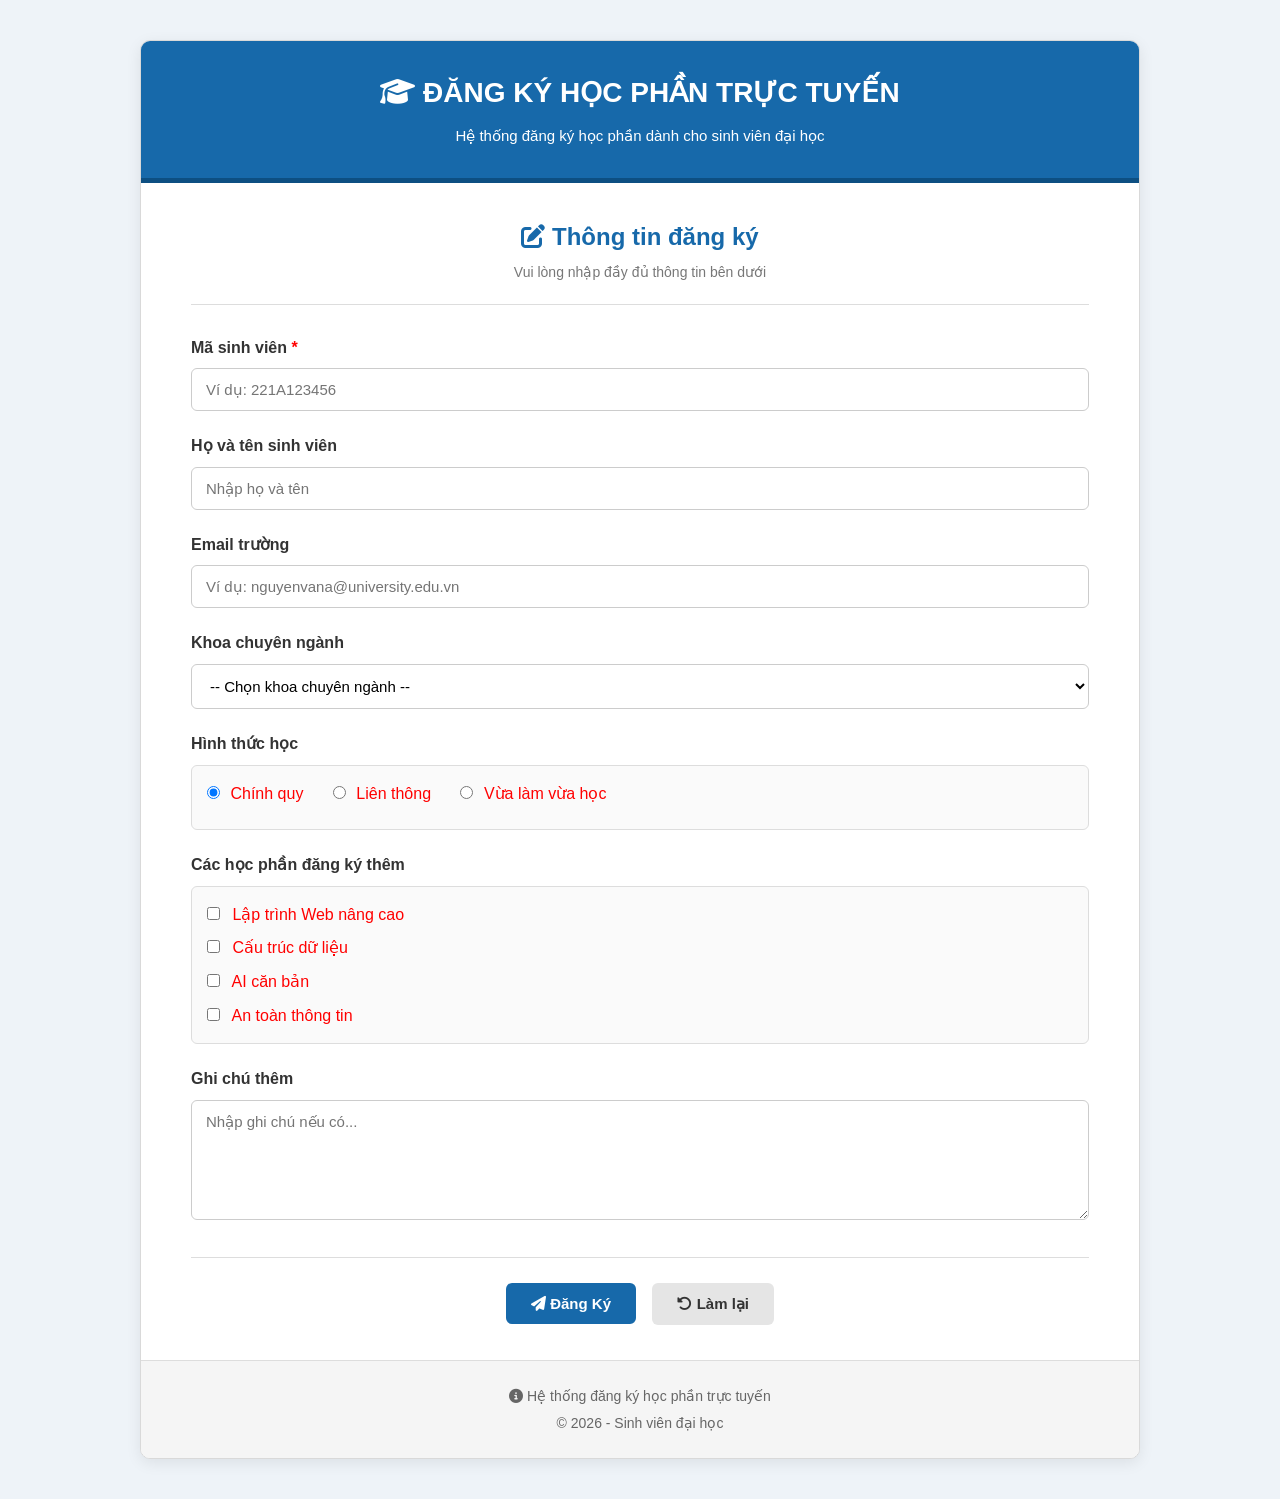
<file: index.html>
<!DOCTYPE html>
<html lang="vi">
<head>
    <meta charset="UTF-8">
    <meta name="viewport" content="width=device-width, initial-scale=1.0">

    <title>Đăng ký học phần trực tuyến</title>

    <!-- Liên kết file CSS -->
    <link rel="stylesheet" href="style.css">

    <!-- Font Awesome để sử dụng icon -->
    <link rel="stylesheet"
          href="https://cdnjs.cloudflare.com/ajax/libs/font-awesome/6.5.2/css/all.min.css">
</head>

<body>

    <!-- Khung chính -->
    <div class="container">

        <!-- Phần tiêu đề -->
        <div class="header">
            <h1>
                <i class="fa-solid fa-graduation-cap"></i>
                ĐĂNG KÝ HỌC PHẦN TRỰC TUYẾN
            </h1>

            <p>Hệ thống đăng ký học phần dành cho sinh viên đại học</p>
        </div>

        <!-- Nội dung -->
        <div class="content">

            <!-- Tiêu đề form -->
            <div class="form-title">
                <h2>
                    <i class="fa-solid fa-pen-to-square"></i>
                    Thông tin đăng ký
                </h2>
                <p>Vui lòng nhập đầy đủ thông tin bên dưới</p>
            </div>

            <!-- Form đăng ký -->
            <form id="registrationForm"
                  method="post"
                  action="xử_lý_dangky.php">

                <!-- Mã sinh viên -->
                <div class="form-group">
                    <label for="studentId">
                        Mã sinh viên <span>*</span>
                    </label>

                    <input type="text"
                           id="studentId"
                           name="studentId"
                           placeholder="Ví dụ: 221A123456"
                           required>
                </div>

                <!-- Họ tên -->
                <div class="form-group">
                    <label for="fullName">
                        Họ và tên sinh viên
                    </label>

                    <input type="text"
                           id="fullName"
                           name="fullName"
                           placeholder="Nhập họ và tên">
                </div>

                <!-- Email -->
                <div class="form-group">
                    <label for="email">
                        Email trường
                    </label>

                    <input type="text"
                           id="email"
                           name="email"
                           placeholder="Ví dụ: nguyenvana@university.edu.vn">
                </div>

                <!-- Khoa chuyên ngành -->
                <div class="form-group">
                    <label for="major">
                        Khoa chuyên ngành
                    </label>

                    <select id="major" name="major">

                        <option value="">
                            -- Chọn khoa chuyên ngành --
                        </option>

                        <optgroup label="Công nghệ thông tin">
                            <option value="cntt">
                                Công nghệ thông tin
                            </option>

                            <option value="ktpm">
                                Kỹ thuật phần mềm
                            </option>

                            <option value="httt">
                                Hệ thống thông tin
                            </option>
                        </optgroup>

                        <optgroup label="Kinh tế & Quản lý">
                            <option value="qtkd">
                                Quản trị kinh doanh
                            </option>

                            <option value="kt">
                                Kinh tế
                            </option>

                            <option value="tmdt">
                                Thương mại điện tử
                            </option>
                        </optgroup>

                    </select>
                </div>

                <!-- Hình thức học -->
                <div class="form-group">

                    <label>
                        Hình thức học
                    </label>

                    <div class="radio-group">

                        <label class="radio-item">
                            <input type="radio"
                                   name="studyType"
                                   value="Chính quy"
                                   checked>
                            <span>Chính quy</span>
                        </label>

                        <label class="radio-item">
                            <input type="radio"
                                   name="studyType"
                                   value="Liên thông">
                            <span>Liên thông</span>
                        </label>

                        <label class="radio-item">
                            <input type="radio"
                                   name="studyType"
                                   value="Vừa làm vừa học">
                            <span>Vừa làm vừa học</span>
                        </label>

                    </div>
                </div>

                <!-- Học phần đăng ký thêm -->
                <div class="form-group">

                    <label>
                        Các học phần đăng ký thêm
                    </label>

                    <div class="checkbox-group">

                        <label class="checkbox-item">
                            <input type="checkbox"
                                   name="subjects[]"
                                   value="Lập trình Web nâng cao">
                            <span>Lập trình Web nâng cao</span>
                        </label>

                        <label class="checkbox-item">
                            <input type="checkbox"
                                   name="subjects[]"
                                   value="Cấu trúc dữ liệu">
                            <span>Cấu trúc dữ liệu</span>
                        </label>

                        <label class="checkbox-item">
                            <input type="checkbox"
                                   name="subjects[]"
                                   value="AI căn bản">
                            <span>AI căn bản</span>
                        </label>

                        <label class="checkbox-item">
                            <input type="checkbox"
                                   name="subjects[]"
                                   value="An toàn thông tin">
                            <span>An toàn thông tin</span>
                        </label>

                    </div>
                </div>

                <!-- Ghi chú -->
                <div class="form-group">

                    <label for="note">
                        Ghi chú thêm
                    </label>

                    <textarea id="note"
                              name="note"
                              rows="5"
                              placeholder="Nhập ghi chú nếu có..."></textarea>

                </div>

                <!-- Nút chức năng -->
                <div class="button-group">

                    <button type="submit" class="btn-submit">
                        <i class="fa-solid fa-paper-plane"></i>
                        Đăng Ký
                    </button>

                    <button type="reset" class="btn-reset">
                        <i class="fa-solid fa-rotate-left"></i>
                        Làm lại
                    </button>

                </div>

            </form>

        </div>

        <!-- Footer -->
        <div class="footer">
            <p>
                <i class="fa-solid fa-circle-info"></i>
                Hệ thống đăng ký học phần trực tuyến
            </p>

            <p>© 2026 - Sinh viên đại học</p>
        </div>

    </div>

    <!-- Liên kết JavaScript -->
    <script src="script.js"></script>

</body>
</html>
</file>
<file: style.css>
/* ==========================================
   THIẾT LẬP CHUNG
========================================== */

* {
    box-sizing: border-box;
    margin: 0;
    padding: 0;
}

body {
    font-family: Arial, Helvetica, sans-serif;
    background: #eef3f8;
    color: #333;
    line-height: 1.6;
}


/* ==========================================
   KHUNG CHÍNH
========================================== */

.container {
    width: 90%;
    max-width: 1000px;
    margin: 40px auto;
    background: white;
    border: 1px solid #d9d9d9;
    border-radius: 10px;
    overflow: hidden;
    box-shadow: 0 4px 15px rgba(0, 0, 0, 0.08);
}


/* ==========================================
   HEADER
========================================== */

.header {
    background: #1769aa;
    color: white;
    text-align: center;
    padding: 30px 20px;
    border-bottom: 5px solid #0d4f82;
}

.header h1 {
    font-size: 28px;
    margin-bottom: 8px;
}

.header p {
    font-size: 15px;
}


/* ==========================================
   CONTENT
========================================== */

.content {
    padding: 35px 50px;
}


/* ==========================================
   TIÊU ĐỀ FORM
========================================== */

.form-title {
    text-align: center;
    margin-bottom: 30px;
    border-bottom: 1px solid #ddd;
    padding-bottom: 20px;
}

.form-title h2 {
    color: #1769aa;
    margin-bottom: 5px;
}

.form-title p {
    color: #777;
    font-size: 14px;
}


/* ==========================================
   FORM GROUP
========================================== */

.form-group {
    margin-bottom: 22px;
}

.form-group label {
    display: block;
    font-weight: bold;
    margin-bottom: 8px;
    color: #333;
}

.form-group label span {
    color: red;
}


/* ==========================================
   INPUT
========================================== */

.form-group input[type="text"],
.form-group select,
.form-group textarea {
    width: 100%;
    padding: 12px 14px;
    border: 1px solid #ccc;
    border-radius: 6px;
    font-size: 15px;
    font-family: Arial, Helvetica, sans-serif;
    background: white;
    transition: 0.3s;
}


/* Khi click vào input */

.form-group input[type="text"]:focus,
.form-group select:focus,
.form-group textarea:focus {
    outline: none;
    border-color: #1769aa;
    box-shadow: 0 0 5px rgba(23, 105, 170, 0.2);
}


/* Textarea */

.form-group textarea {
    resize: vertical;
    min-height: 120px;
}


/* ==========================================
   RADIO
========================================== */

.radio-group {
    border: 1px solid #ddd;
    padding: 15px;
    border-radius: 6px;
    background: #fafafa;
}

.radio-item {
    display: inline-block !important;
    margin-right: 25px;
    font-weight: normal !important;
    cursor: pointer;
}

.radio-item input {
    margin-right: 6px;
}


/* ==========================================
   CHECKBOX
========================================== */

.checkbox-group {
    border: 1px solid #ddd;
    padding: 15px;
    border-radius: 6px;
    background: #fafafa;
}

.checkbox-item {
    display: block !important;
    margin-bottom: 10px;
    font-weight: normal !important;
    cursor: pointer;
}

.checkbox-item:last-child {
    margin-bottom: 0;
}

.checkbox-item input {
    margin-right: 8px;
}


/* ==========================================
   BUTTON
========================================== */

.button-group {
    text-align: center;
    margin-top: 30px;
    padding-top: 25px;
    border-top: 1px solid #ddd;
}

.button-group button {
    padding: 12px 25px;
    border: none;
    border-radius: 6px;
    font-size: 15px;
    font-weight: bold;
    cursor: pointer;
    margin: 0 6px;
    transition: 0.3s;
}


/* Nút đăng ký */

.btn-submit {
    background: #1769aa;
    color: white;
}

.btn-submit:hover {
    background: #0d4f82;
    transform: translateY(-2px);
}


/* Nút làm lại */

.btn-reset {
    background: #e5e5e5;
    color: #333;
}

.btn-reset:hover {
    background: #ccc;
    transform: translateY(-2px);
}


/* ==========================================
   FOOTER
========================================== */

.footer {
    text-align: center;
    background: #f5f5f5;
    border-top: 1px solid #ddd;
    padding: 20px;
    color: #666;
    font-size: 14px;
}

.footer p {
    margin: 4px;
}


/* ==========================================
   RESPONSIVE
========================================== */

@media screen and (max-width: 700px) {

    .container {
        width: 95%;
        margin: 20px auto;
    }

    .content {
        padding: 25px 20px;
    }

    .header h1 {
        font-size: 22px;
    }

    .radio-item {
        display: block !important;
        margin-bottom: 10px;
    }

    .button-group button {
        width: 100%;
        margin: 5px 0;
    }
}
</file>
